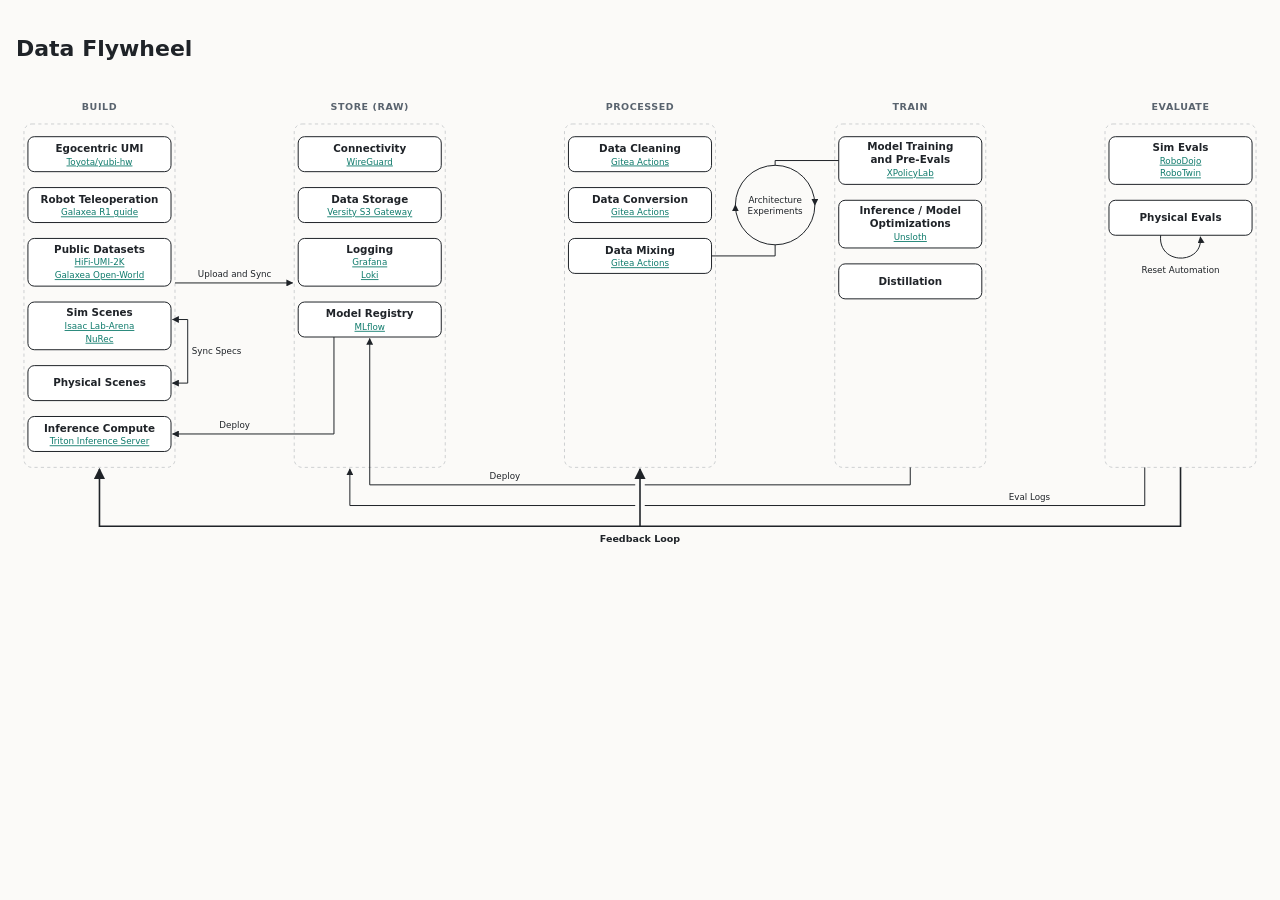
<file: architecture.html>
<!doctype html>
<html lang="en">
<head>
<meta charset="utf-8">
<meta name="viewport" content="width=device-width, initial-scale=1">
<title>Data Flywheel Architecture</title>
<style>
  :root {
    --bg: #fbfaf8;
    --fg: #1f2328;
    --muted: #59636e;
    --box: #ffffff;
    --accent: #0f7b6c;
    --io: #a14f05;
    --io-bg: #fdf1e3;
  }
  @media (prefers-color-scheme: dark) {
    :root:not([data-theme="light"]) {
      --bg: #16181c;
      --fg: #e6e8eb;
      --muted: #9aa4af;
      --box: #1f2228;
      --accent: #4fd1b5;
      --io: #f5b25b;
      --io-bg: #2e2416;
    }
  }
  :root[data-theme="dark"] {
    --bg: #16181c;
    --fg: #e6e8eb;
    --muted: #9aa4af;
    --box: #1f2228;
    --accent: #4fd1b5;
    --io: #f5b25b;
    --io-bg: #2e2416;
  }
  body {
    margin: 0;
    background: var(--bg);
    color: var(--fg);
    font: 15px/1.5 system-ui, -apple-system, "Segoe UI", sans-serif;
  }
  main { max-width: 1320px; margin: 0 auto; padding: 32px 16px 48px; }
  h1 { font-size: 22px; margin: 0 0 24px; }
  figure { margin: 0; overflow-x: auto; }
  svg { display: block; width: 100%; min-width: 760px; height: auto; color: var(--fg); }
  .box { fill: var(--box); stroke: currentColor; stroke-width: 1.25; }
  .planned { stroke-dasharray: 5 4; }
  .t { font-size: 13px; font-weight: 600; fill: currentColor; }
  .s { font-size: 11.5px; fill: var(--muted); }
  .p { font: 11px ui-monospace, SFMono-Regular, Menlo, monospace; fill: var(--muted); }
  .h { font-size: 12px; font-weight: 600; letter-spacing: .06em; text-transform: uppercase; fill: var(--muted); }
  .e { fill: none; stroke: currentColor; stroke-width: 1.25; }
  .lnk { font-size: 11px; fill: var(--accent); text-decoration: underline; }
  .lnk:hover { fill: var(--fg); }
  .el { font-size: 11px; fill: currentColor; }
  .loop { fill: none; stroke: currentColor; stroke-width: 2; }
  .looplabel { font-size: 12px; font-weight: 600; fill: currentColor; }
  figcaption { color: var(--muted); font-size: 14px; margin-top: 16px; }
  .lane { fill: none; stroke: var(--muted); stroke-opacity: .35; stroke-dasharray: 4 4; }
  .io { fill: var(--io-bg); stroke: var(--io); stroke-width: 1.25; }
  .iot { font-size: 12px; font-weight: 500; fill: var(--io); }
  ul.legend { list-style: none; padding: 0; margin: 12px 0 0; display: flex; flex-wrap: wrap; gap: 8px 24px; color: var(--muted); font-size: 13px; }
  ul.legend span { display: inline-block; width: 28px; height: 0; vertical-align: middle; margin-right: 8px; border-top: 1.5px solid var(--fg); }
  ul.legend .dash { border-top-style: dashed; }
  ul.legend .acc { border-top: 2px solid var(--accent); }
</style>
</head>
<body>
<main>
  <h1>Data Flywheel</h1>

  <figure>
    <svg viewBox="0 0 1570 582" role="img" aria-label="Data Flywheel pipeline, left to right: Build, Store (Raw), Processed, Train, Evaluate, with a feedback loop from Evaluate back to Build and Processed.">
      <defs>
        <marker id="arrow" viewBox="0 0 10 10" refX="9" refY="5" markerWidth="7" markerHeight="7" orient="auto-start-reverse">
          <path d="M0 0 L10 5 L0 10 z" fill="currentColor"/>
        </marker>
      </defs>

      <!-- Stages -->
      <text class="h" x="105" y="26" text-anchor="middle">Build</text>
      <rect class="lane" x="10" y="44" width="190" height="432" rx="10"/>
      <text class="h" x="445" y="26" text-anchor="middle">Store (Raw)</text>
      <rect class="lane" x="350" y="44" width="190" height="432" rx="10"/>
      <text class="h" x="785" y="26" text-anchor="middle">Processed</text>
      <rect class="lane" x="690" y="44" width="190" height="432" rx="10"/>
      <text class="h" x="1125" y="26" text-anchor="middle">Train</text>
      <rect class="lane" x="1030" y="44" width="190" height="432" rx="10"/>
      <text class="h" x="1465" y="26" text-anchor="middle">Evaluate</text>
      <rect class="lane" x="1370" y="44" width="190" height="432" rx="10"/>

      <!-- 1 Build -->
      <rect class="box" x="15" y="60" width="180" height="44" rx="8"/>
      <text class="t" x="105" y="79" text-anchor="middle">Egocentric UMI</text>
      <a href="https://github.com/Toyota/yubi-hw" target="_blank" rel="noopener"><text class="lnk" x="105" y="95" text-anchor="middle">Toyota/yubi-hw</text></a>

      <rect class="box" x="15" y="124" width="180" height="44" rx="8"/>
      <text class="t" x="105" y="143" text-anchor="middle">Robot Teleoperation</text>
      <a href="https://userguide-galaxea.github.io/Product_User_Guide/Guide/R1/Software_Guide/#r1-torso-pose-control-coming-soon" target="_blank" rel="noopener"><text class="lnk" x="105" y="159" text-anchor="middle">Galaxea R1 guide</text></a>

      <rect class="box" x="15" y="188" width="180" height="60" rx="8"/>
      <text class="t" x="105" y="206" text-anchor="middle">Public Datasets</text>
      <a href="https://huggingface.co/datasets/simple-world-lab/HiFi-UMI-2K" target="_blank" rel="noopener"><text class="lnk" x="105" y="222" text-anchor="middle">HiFi-UMI-2K</text></a>
      <a href="https://huggingface.co/datasets/OpenGalaxea/Galaxea-Open-World-Dataset" target="_blank" rel="noopener"><text class="lnk" x="105" y="238" text-anchor="middle">Galaxea Open-World</text></a>

      <rect class="box" x="15" y="268" width="180" height="60" rx="8"/>
      <text class="t" x="105" y="286" text-anchor="middle">Sim Scenes</text>
      <a href="https://developer.nvidia.com/isaac/lab-arena" target="_blank" rel="noopener"><text class="lnk" x="105" y="302" text-anchor="middle">Isaac Lab-Arena</text></a>
      <a href="https://docs.nvidia.com/nurec/" target="_blank" rel="noopener"><text class="lnk" x="105" y="318" text-anchor="middle">NuRec</text></a>

      <rect class="box" x="15" y="348" width="180" height="44" rx="8"/>
      <text class="t" x="105" y="374" text-anchor="middle">Physical Scenes</text>
      <!-- Sim Scenes ↔ Physical Scenes -->
      <path class="e" d="M197 290 H216 V370 H197" marker-start="url(#arrow)" marker-end="url(#arrow)"/>
      <text class="el" x="221" y="334">Sync Specs</text>

      <rect class="box" x="15" y="412" width="180" height="44" rx="8"/>
      <text class="t" x="105" y="431" text-anchor="middle">Inference Compute</text>
      <a href="https://docs.nvidia.com/deeplearning/triton-inference-server/user-guide/docs/index.html" target="_blank" rel="noopener"><text class="lnk" x="105" y="447" text-anchor="middle">Triton Inference Server</text></a>

      <!-- 2 Store -->
      <rect class="box" x="355" y="60" width="180" height="44" rx="8"/>
      <text class="t" x="445" y="79" text-anchor="middle">Connectivity</text>
      <a href="https://www.wireguard.com/" target="_blank" rel="noopener"><text class="lnk" x="445" y="95" text-anchor="middle">WireGuard</text></a>

      <rect class="box" x="355" y="124" width="180" height="44" rx="8"/>
      <text class="t" x="445" y="143" text-anchor="middle">Data Storage</text>
      <a href="https://github.com/versity/versitygw" target="_blank" rel="noopener"><text class="lnk" x="445" y="159" text-anchor="middle">Versity S3 Gateway</text></a>

      <rect class="box" x="355" y="188" width="180" height="60" rx="8"/>
      <text class="t" x="445" y="206" text-anchor="middle">Logging</text>
      <a href="https://grafana.com/oss/grafana/" target="_blank" rel="noopener"><text class="lnk" x="445" y="222" text-anchor="middle">Grafana</text></a>
      <a href="https://grafana.com/oss/loki/" target="_blank" rel="noopener"><text class="lnk" x="445" y="238" text-anchor="middle">Loki</text></a>

      <rect class="box" x="355" y="268" width="180" height="44" rx="8"/>
      <text class="t" x="445" y="287" text-anchor="middle">Model Registry</text>
      <a href="https://mlflow.org/" target="_blank" rel="noopener"><text class="lnk" x="445" y="303" text-anchor="middle">MLflow</text></a>

      <!-- Build → Store -->
      <path class="e" d="M200 244 H348" marker-end="url(#arrow)"/>
      <text class="el" x="275" y="237" text-anchor="middle">Upload and Sync</text>

      <!-- 3 Process -->
      <rect class="box" x="695" y="60" width="180" height="44" rx="8"/>
      <text class="t" x="785" y="79" text-anchor="middle">Data Cleaning</text>
      <a href="https://docs.gitea.com/usage/actions/quickstart/" target="_blank" rel="noopener"><text class="lnk" x="785" y="95" text-anchor="middle">Gitea Actions</text></a>

      <rect class="box" x="695" y="124" width="180" height="44" rx="8"/>
      <text class="t" x="785" y="143" text-anchor="middle">Data Conversion</text>
      <a href="https://docs.gitea.com/usage/actions/quickstart/" target="_blank" rel="noopener"><text class="lnk" x="785" y="159" text-anchor="middle">Gitea Actions</text></a>

      <rect class="box" x="695" y="188" width="180" height="44" rx="8"/>
      <text class="t" x="785" y="207" text-anchor="middle">Data Mixing</text>
      <a href="https://docs.gitea.com/usage/actions/quickstart/" target="_blank" rel="noopener"><text class="lnk" x="785" y="223" text-anchor="middle">Gitea Actions</text></a>

      <!-- 4 Train -->
      <rect class="box" x="1035" y="60" width="180" height="60" rx="8"/>
      <text class="t" x="1125" y="77" text-anchor="middle">Model Training</text>
      <text class="t" x="1125" y="93" text-anchor="middle">and Pre-Evals</text>
      <a href="https://github.com/XPolicyLab/XPolicyLab" target="_blank" rel="noopener"><text class="lnk" x="1125" y="110" text-anchor="middle">XPolicyLab</text></a>

      <rect class="box" x="1035" y="140" width="180" height="60" rx="8"/>
      <text class="t" x="1125" y="157" text-anchor="middle">Inference / Model</text>
      <text class="t" x="1125" y="173" text-anchor="middle">Optimizations</text>
      <a href="https://unsloth.ai/" target="_blank" rel="noopener"><text class="lnk" x="1125" y="190" text-anchor="middle">Unsloth</text></a>

      <rect class="box" x="1035" y="220" width="180" height="44" rx="8"/>
      <text class="t" x="1125" y="246" text-anchor="middle">Distillation</text>

      <!-- 5 Evaluate -->
      <rect class="box" x="1375" y="60" width="180" height="60" rx="8"/>
      <text class="t" x="1465" y="78" text-anchor="middle">Sim Evals</text>
      <a href="https://robodojo-benchmark.com/leaderboard#robodojo" target="_blank" rel="noopener"><text class="lnk" x="1465" y="94" text-anchor="middle">RoboDojo</text></a>
      <a href="https://robotwin-platform.github.io/" target="_blank" rel="noopener"><text class="lnk" x="1465" y="110" text-anchor="middle">RoboTwin</text></a>

      <rect class="box" x="1375" y="140" width="180" height="44" rx="8"/>
      <text class="t" x="1465" y="166" text-anchor="middle">Physical Evals</text>
      <path class="e" d="M1440 184 C1436 222, 1494 222, 1490 186" marker-end="url(#arrow)"/>
      <text class="el" x="1465" y="232" text-anchor="middle">Reset Automation</text>

      <!-- Process ↔ Train: Data Mixing ⇄ Scalable Model Training -->
      <path class="e" d="M875 210 H955 V196 M1035 90 H955 V96"/>
      <path class="e" d="M905 146 A50 50 0 0 1 1005 146" marker-end="url(#arrow)"/>
      <path class="e" d="M1005 146 A50 50 0 0 1 905 146" marker-end="url(#arrow)"/>
      <text class="el" x="955" y="143" text-anchor="middle">Architecture</text>
      <text class="el" x="955" y="157" text-anchor="middle">Experiments</text>

      <!-- Train → Store: trained model deployed to the registry (gap where it passes the feedback branch) -->
      <path class="e" d="M1125 476 V498 H791 M779 498 H445 V314" marker-end="url(#arrow)"/>
      <text class="el" x="615" y="491" text-anchor="middle">Deploy</text>

      <!-- Store → Build: model deployed from the registry to inference compute -->
      <path class="e" d="M400 312 V434 H197" marker-end="url(#arrow)"/>
      <text class="el" x="275" y="427" text-anchor="middle">Deploy</text>

      <!-- Evaluate → Store: evaluation logs written back to storage (below the columns, gap where it passes the feedback branch) -->
      <path class="e" d="M1420 476 V524 H791 M779 524 H420 V478" marker-end="url(#arrow)"/>
      <text class="el" x="1275" y="517" text-anchor="middle">Eval Logs</text>

      <!-- Feedback loop: Evaluate → Build and Process -->
      <path class="loop" d="M1465 476 V550 H105 V478" marker-end="url(#arrow)"/>
      <path class="loop" d="M785 550 V478" marker-end="url(#arrow)"/>
      <text class="looplabel" x="785" y="570" text-anchor="middle">Feedback Loop</text>
    </svg>
  </figure>
</main>
</body>
</html>
</file>
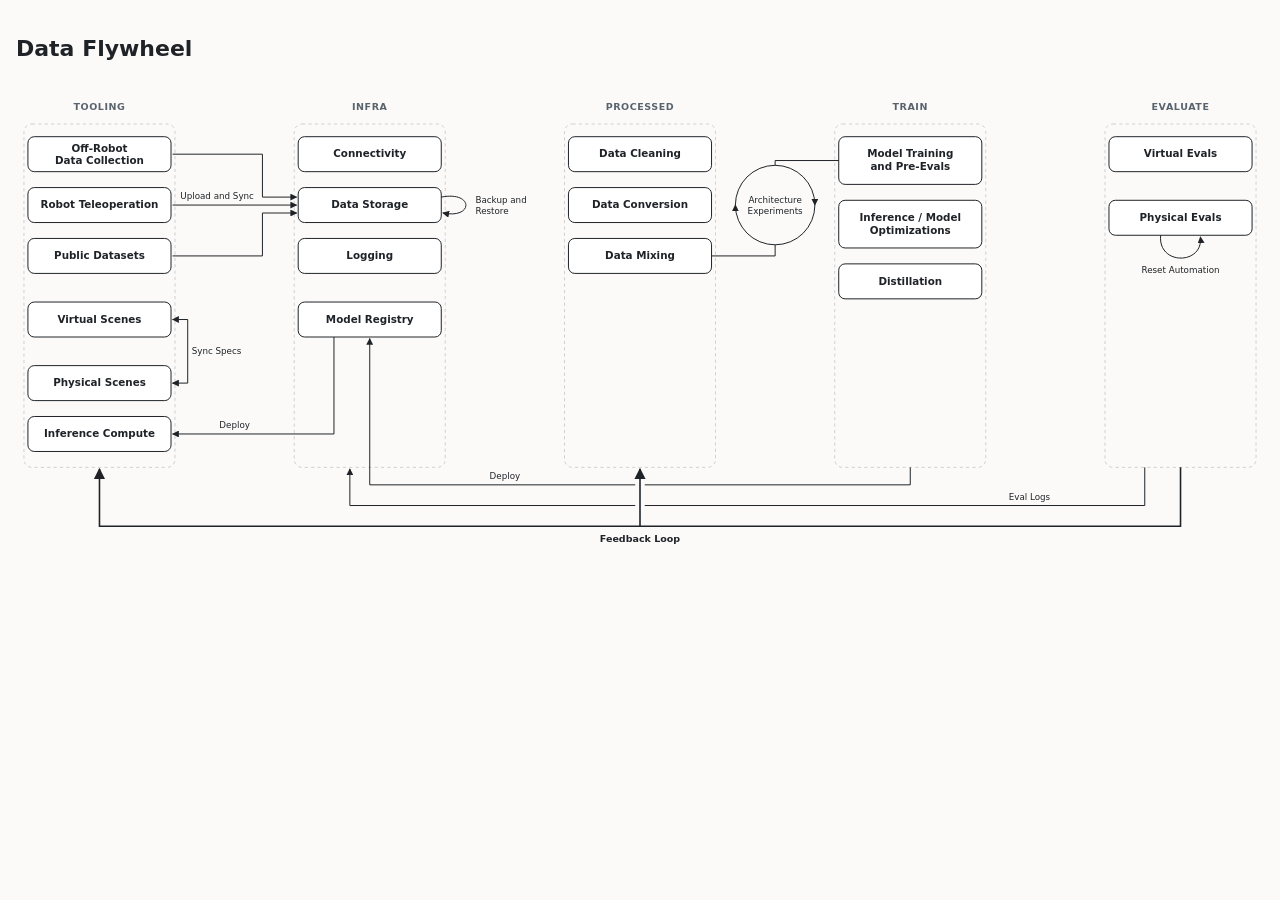
<file: assets/architecture.html>
<!doctype html>
<html lang="en">
<head>
<meta charset="utf-8">
<meta name="viewport" content="width=device-width, initial-scale=1">
<title>Data Flywheel Architecture</title>
<style>
  :root {
    --bg: #fbfaf8;
    --fg: #1f2328;
    --muted: #59636e;
    --box: #ffffff;
    --accent: #0f7b6c;
    --io: #a14f05;
    --io-bg: #fdf1e3;
    --sci: #0969da;
    --sci-bg: #ddf4ff;
    --eng: #cf222e;
    --eng-bg: #ffebe9;
    --shared: #1a7f37;
    --shared-bg: #dafbe1;
  }
  @media (prefers-color-scheme: dark) {
    :root:not([data-theme="light"]) {
      --bg: #16181c;
      --fg: #e6e8eb;
      --muted: #9aa4af;
      --box: #1f2228;
      --accent: #4fd1b5;
      --io: #f5b25b;
      --io-bg: #2e2416;
      --sci: #58a6ff;
      --sci-bg: #0c2d4f;
      --eng: #ff7b72;
      --eng-bg: #3d1517;
      --shared: #3fb950;
      --shared-bg: #12301c;
    }
  }
  :root[data-theme="dark"] {
    --bg: #16181c;
    --fg: #e6e8eb;
    --muted: #9aa4af;
    --box: #1f2228;
    --accent: #4fd1b5;
    --io: #f5b25b;
    --io-bg: #2e2416;
    --sci: #58a6ff;
    --sci-bg: #0c2d4f;
    --eng: #ff7b72;
    --eng-bg: #3d1517;
    --shared: #3fb950;
    --shared-bg: #12301c;
  }
  body {
    margin: 0;
    background: var(--bg);
    color: var(--fg);
    font: 15px/1.5 system-ui, -apple-system, "Segoe UI", sans-serif;
  }
  main { max-width: 1320px; margin: 0 auto; padding: 32px 16px 48px; }
  h1 { font-size: 22px; margin: 0 0 24px; }
  figure { margin: 0; overflow-x: auto; }
  svg { display: block; width: 100%; min-width: 760px; height: auto; color: var(--fg); }
  .box { fill: var(--box); stroke: currentColor; stroke-width: 1.25; }
  .planned { stroke-dasharray: 5 4; }
  .t { font-size: 13px; font-weight: 600; fill: currentColor; }
  .s { font-size: 11.5px; fill: var(--muted); }
  .p { font: 11px ui-monospace, SFMono-Regular, Menlo, monospace; fill: var(--muted); }
  .h { font-size: 12px; font-weight: 600; letter-spacing: .06em; text-transform: uppercase; fill: var(--muted); }
  .e { fill: none; stroke: currentColor; stroke-width: 1.25; }
  /* the role variants (tools/architecture_svg.py): the boxes and edges a role covers, from their data-roles, in the role's colour; those both roles cover in --shared */
  .scientist { --role: var(--sci); --role-bg: var(--sci-bg); }
  .engineering { --role: var(--eng); --role-bg: var(--eng-bg); }
  .scientist .box[data-roles~="scientist"], .engineering .box[data-roles~="engineering"] { fill: var(--role-bg); stroke: var(--role); stroke-width: 2; }
  .scientist path[data-roles~="scientist"], .engineering path[data-roles~="engineering"] { stroke: var(--role); stroke-width: 2.5; }
  .scientist path[data-roles~="scientist"][marker-end], .engineering path[data-roles~="engineering"][marker-end] { marker-end: url(#arrow-role); }
  .scientist path[data-roles~="scientist"][marker-start], .engineering path[data-roles~="engineering"][marker-start] { marker-start: url(#arrow-role); }
  .scientist text[data-roles~="scientist"], .engineering text[data-roles~="engineering"] { fill: var(--role); }
  .legend { display: none; }
  .scientist .legend[data-for="scientist"], .engineering .legend[data-for="engineering"] { display: inline; }
  .swatch { fill: var(--role-bg); stroke: var(--role); stroke-width: 2; }
  .swatch.shared { fill: var(--shared-bg); stroke: var(--shared); }
  .legendtext { font-size: 12px; fill: currentColor; }
  .scientist [data-roles="scientist engineering"], .engineering [data-roles="scientist engineering"] { --role: var(--shared); --role-bg: var(--shared-bg); }
  .scientist path[data-roles="scientist engineering"][marker-end], .engineering path[data-roles="scientist engineering"][marker-end] { marker-end: url(#arrow-shared); }
  .scientist path[data-roles="scientist engineering"][marker-start], .engineering path[data-roles="scientist engineering"][marker-start] { marker-start: url(#arrow-shared); }
  .el { font-size: 11px; fill: currentColor; }
  .loop { fill: none; stroke: currentColor; stroke-width: 2; }
  .looplabel { font-size: 12px; font-weight: 600; fill: currentColor; }
  figcaption { color: var(--muted); font-size: 14px; margin-top: 16px; }
  .lane { fill: none; stroke: var(--muted); stroke-opacity: .35; stroke-dasharray: 4 4; }
  .io { fill: var(--io-bg); stroke: var(--io); stroke-width: 1.25; }
  .iot { font-size: 12px; font-weight: 500; fill: var(--io); }
  ul.legend { list-style: none; padding: 0; margin: 12px 0 0; display: flex; flex-wrap: wrap; gap: 8px 24px; color: var(--muted); font-size: 13px; }
  ul.legend span { display: inline-block; width: 28px; height: 0; vertical-align: middle; margin-right: 8px; border-top: 1.5px solid var(--fg); }
  ul.legend .dash { border-top-style: dashed; }
  ul.legend .acc { border-top: 2px solid var(--accent); }
</style>
</head>
<body>
<main>
  <h1>Data Flywheel</h1>

  <figure>
    <svg viewBox="0 0 1570 582" role="img" aria-label="Data Flywheel pipeline, left to right: Tooling, Infra, Processed, Train, Evaluate, with a feedback loop from Evaluate back to Tooling and Processed.">
      <defs>
        <marker id="arrow" viewBox="0 0 10 10" refX="9" refY="5" markerWidth="7" markerHeight="7" orient="auto-start-reverse">
          <path d="M0 0 L10 5 L0 10 z" fill="currentColor"/>
        </marker>
        <marker id="arrow-role" viewBox="0 0 10 10" refX="9" refY="5" markerWidth="4.5" markerHeight="4.5" orient="auto-start-reverse">
          <path d="M0 0 L10 5 L0 10 z" style="fill: var(--role)"/>
        </marker>
        <marker id="arrow-shared" viewBox="0 0 10 10" refX="9" refY="5" markerWidth="4.5" markerHeight="4.5" orient="auto-start-reverse">
          <path d="M0 0 L10 5 L0 10 z" style="fill: var(--shared)"/>
        </marker>
      </defs>

      <!-- Stages -->
      <text class="h" x="105" y="26" text-anchor="middle">Tooling</text>
      <rect class="lane" x="10" y="44" width="190" height="432" rx="10"/>
      <text class="h" x="445" y="26" text-anchor="middle">Infra</text>
      <rect class="lane" x="350" y="44" width="190" height="432" rx="10"/>
      <text class="h" x="785" y="26" text-anchor="middle">Processed</text>
      <rect class="lane" x="690" y="44" width="190" height="432" rx="10"/>
      <text class="h" x="1125" y="26" text-anchor="middle">Train</text>
      <rect class="lane" x="1030" y="44" width="190" height="432" rx="10"/>
      <text class="h" x="1465" y="26" text-anchor="middle">Evaluate</text>
      <rect class="lane" x="1370" y="44" width="190" height="432" rx="10"/>

      <!-- 1 Tooling -->
      <rect class="box" data-roles="scientist engineering" x="15" y="60" width="180" height="44" rx="8"/>
      <text class="t" x="105" y="79" text-anchor="middle">Off-Robot</text>
      <text class="t" x="105" y="94" text-anchor="middle">Data Collection</text>
      <rect class="box" data-roles="engineering" x="15" y="124" width="180" height="44" rx="8"/>
      <text class="t" x="105" y="150" text-anchor="middle">Robot Teleoperation</text>
      <rect class="box" data-roles="scientist engineering" x="15" y="188" width="180" height="44" rx="8"/>
      <text class="t" x="105" y="214" text-anchor="middle">Public Datasets</text>
      <rect class="box" data-roles="engineering" x="15" y="268" width="180" height="44" rx="8"/>
      <text class="t" x="105" y="294" text-anchor="middle">Virtual Scenes</text>
      <rect class="box" data-roles="engineering" x="15" y="348" width="180" height="44" rx="8"/>
      <text class="t" x="105" y="374" text-anchor="middle">Physical Scenes</text>
      <!-- Virtual Scenes ↔ Physical Scenes -->
      <path class="e" data-roles="engineering" d="M197 290 H216 V370 H197" marker-start="url(#arrow)" marker-end="url(#arrow)"/>
      <text class="el" data-roles="engineering" x="221" y="334">Sync Specs</text>
      <rect class="box" data-roles="engineering" x="15" y="412" width="180" height="44" rx="8"/>
      <text class="t" x="105" y="438" text-anchor="middle">Inference Compute</text>

      <!-- 2 Infra -->
      <rect class="box" data-roles="engineering" x="355" y="60" width="180" height="44" rx="8"/>
      <text class="t" x="445" y="86" text-anchor="middle">Connectivity</text>
      <rect class="box" data-roles="engineering" x="355" y="124" width="180" height="44" rx="8"/>
      <text class="t" x="445" y="150" text-anchor="middle">Data Storage</text>
      <path class="e" data-roles="engineering" d="M535 136 C576 128, 576 164, 537 156" marker-end="url(#arrow)"/>
      <text class="el" data-roles="engineering" x="578" y="143">Backup and</text>
      <text class="el" data-roles="engineering" x="578" y="157">Restore</text>
      <rect class="box" data-roles="engineering" x="355" y="188" width="180" height="44" rx="8"/>
      <text class="t" x="445" y="214" text-anchor="middle">Logging</text>
      <rect class="box" data-roles="engineering" x="355" y="268" width="180" height="44" rx="8"/>
      <text class="t" x="445" y="294" text-anchor="middle">Model Registry</text>

      <!-- Tooling → Infra: off-robot, teleoperation and public data into Data Storage, one arrowhead each -->
      <path class="e" data-roles="engineering" d="M197 82 H310 V136 H353" marker-end="url(#arrow)"/>
      <path class="e" data-roles="engineering" d="M197 146 H353" marker-end="url(#arrow)"/>
      <path class="e" data-roles="scientist engineering" d="M197 210 H310 V156 H353" marker-end="url(#arrow)"/>
      <text class="el" data-roles="scientist engineering" x="253" y="139" text-anchor="middle">Upload and Sync</text>

      <!-- 3 Process -->
      <rect class="box" data-roles="scientist" x="695" y="60" width="180" height="44" rx="8"/>
      <text class="t" x="785" y="86" text-anchor="middle">Data Cleaning</text>
      <rect class="box" data-roles="scientist" x="695" y="124" width="180" height="44" rx="8"/>
      <text class="t" x="785" y="150" text-anchor="middle">Data Conversion</text>
      <rect class="box" data-roles="scientist" x="695" y="188" width="180" height="44" rx="8"/>
      <text class="t" x="785" y="214" text-anchor="middle">Data Mixing</text>

      <!-- 4 Train -->
      <rect class="box" data-roles="scientist" x="1035" y="60" width="180" height="60" rx="8"/>
      <text class="t" x="1125" y="86" text-anchor="middle">Model Training</text>
      <text class="t" x="1125" y="102" text-anchor="middle">and Pre-Evals</text>
      <rect class="box" data-roles="scientist" x="1035" y="140" width="180" height="60" rx="8"/>
      <text class="t" x="1125" y="166" text-anchor="middle">Inference / Model</text>
      <text class="t" x="1125" y="182" text-anchor="middle">Optimizations</text>
      <rect class="box" data-roles="scientist" x="1035" y="220" width="180" height="44" rx="8"/>
      <text class="t" x="1125" y="246" text-anchor="middle">Distillation</text>

      <!-- 5 Evaluate -->
      <rect class="box" data-roles="scientist engineering" x="1375" y="60" width="180" height="44" rx="8"/>
      <text class="t" x="1465" y="86" text-anchor="middle">Virtual Evals</text>
      <rect class="box" data-roles="engineering" x="1375" y="140" width="180" height="44" rx="8"/>
      <text class="t" x="1465" y="166" text-anchor="middle">Physical Evals</text>
      <path class="e" data-roles="engineering" d="M1440 184 C1436 222, 1494 222, 1490 186" marker-end="url(#arrow)"/>
      <text class="el" data-roles="engineering" x="1465" y="232" text-anchor="middle">Reset Automation</text>

      <!-- Process ↔ Train: Data Mixing ⇄ Scalable Model Training -->
      <path class="e" data-roles="scientist" d="M875 210 H955 V196 M1035 90 H955 V96"/>
      <path class="e" data-roles="scientist" d="M905 146 A50 50 0 0 1 1005 146" marker-end="url(#arrow)"/>
      <path class="e" data-roles="scientist" d="M1005 146 A50 50 0 0 1 905 146" marker-end="url(#arrow)"/>
      <text class="el" data-roles="scientist" x="955" y="143" text-anchor="middle">Architecture</text>
      <text class="el" data-roles="scientist" x="955" y="157" text-anchor="middle">Experiments</text>

      <!-- Train → Infra: trained model deployed to the registry (gap where it passes the feedback branch) -->
      <path class="e" data-roles="scientist" d="M1125 476 V498 H791 M779 498 H445 V314" marker-end="url(#arrow)"/>
      <text class="el" data-roles="scientist" x="615" y="491" text-anchor="middle">Deploy</text>

      <!-- Infra → Tooling: model deployed from the registry to inference compute -->
      <path class="e" data-roles="engineering" d="M400 312 V434 H197" marker-end="url(#arrow)"/>
      <text class="el" data-roles="engineering" x="275" y="427" text-anchor="middle">Deploy</text>

      <!-- Evaluate → Infra: evaluation logs written back to storage (below the columns, gap where it passes the feedback branch) -->
      <path class="e" data-roles="engineering" d="M1420 476 V524 H791 M779 524 H420 V478" marker-end="url(#arrow)"/>
      <text class="el" data-roles="engineering" x="1275" y="517" text-anchor="middle">Eval Logs</text>

      <!-- Feedback loop: Evaluate → Tooling and Process -->
      <path class="loop" data-roles="engineering" d="M1465 476 V550 H105 V478" marker-end="url(#arrow)"/>
      <path class="loop" data-roles="engineering" d="M785 550 V478" marker-end="url(#arrow)"/>
      <text class="looplabel" data-roles="engineering" x="785" y="570" text-anchor="middle">Feedback Loop</text>

      <!-- Legend of each role variant: below the viewBox here; tools/architecture_svg.py makes room for it -->
      <g class="legend" data-for="scientist">
        <rect class="swatch" x="15" y="598" width="28" height="16" rx="4"/>
        <text class="legendtext" x="51" y="610">Scientist</text>
        <rect class="swatch shared" x="141" y="598" width="28" height="16" rx="4"/>
        <text class="legendtext" x="177" y="610">Shared with Engineering</text>
      </g>
      <g class="legend" data-for="engineering">
        <rect class="swatch" x="15" y="598" width="28" height="16" rx="4"/>
        <text class="legendtext" x="51" y="610">Engineering</text>
        <rect class="swatch shared" x="141" y="598" width="28" height="16" rx="4"/>
        <text class="legendtext" x="177" y="610">Shared with Scientist</text>
      </g>
    </svg>
  </figure>
</main>
</body>
</html>
</file>
